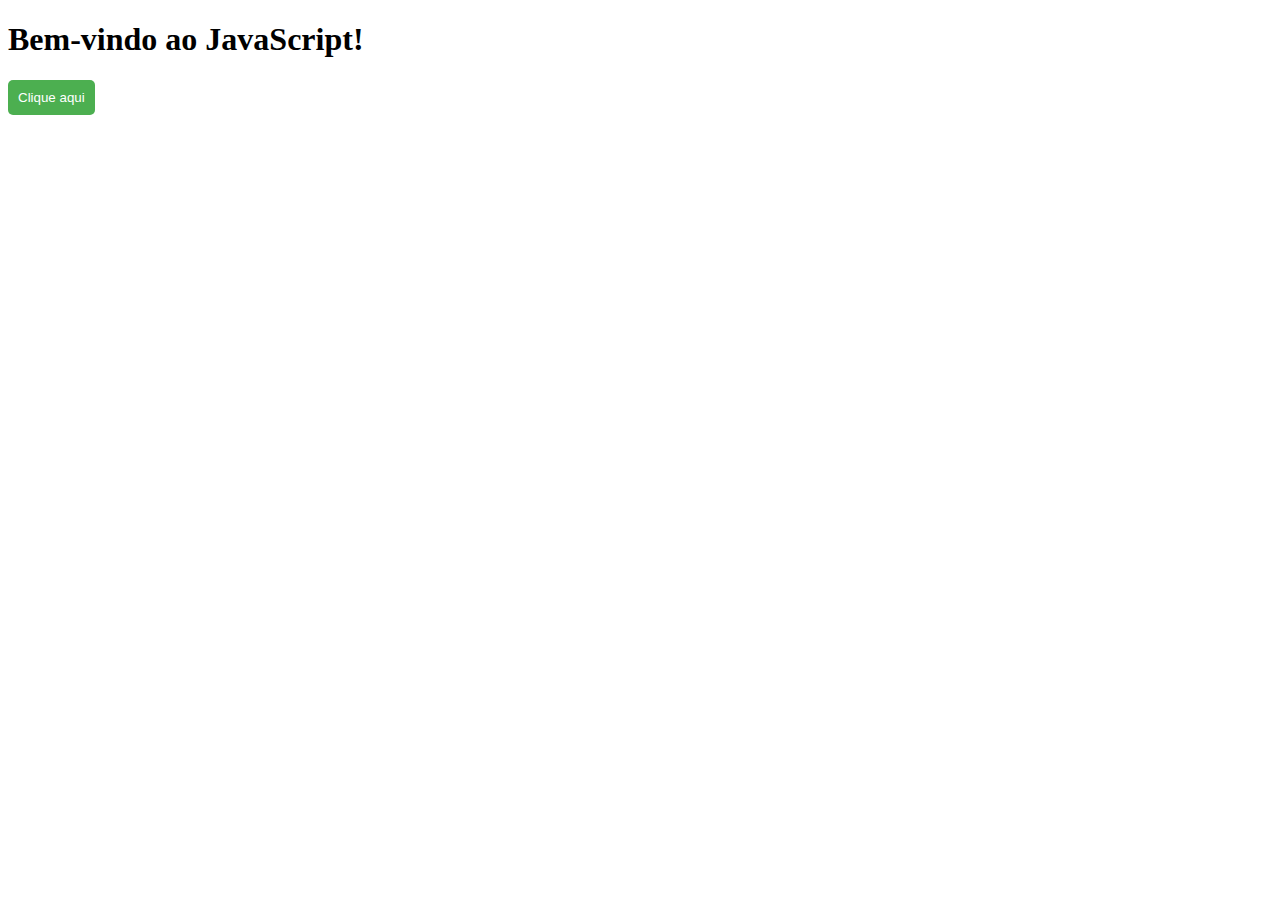
<file: law/aula18/index.html>
<!DOCTYPE html>
<html lang="pt-BR">

<head>
    <meta charset="UTF-8">
    <title>Exemplo com JavaScript</title>
    <style>
        button {
            background-color: #4CAF50;
            color: white;
            padding: 10px;
            border: none;
            border-radius: 5px;
            cursor: pointer;
        }
        button:hover {
            background-color: #45a049;
        }
    </style>
</head>
<body>
    <h1>Bem-vindo ao JavaScript!</h1>
    <button onclick="mostrarMensagem()">Clique aqui</button>

    <script>
        function mostrarMensagem() {
            alert("Olá! Você clicou no botão.");
        }
    </script>
</body>
</html>
</file>
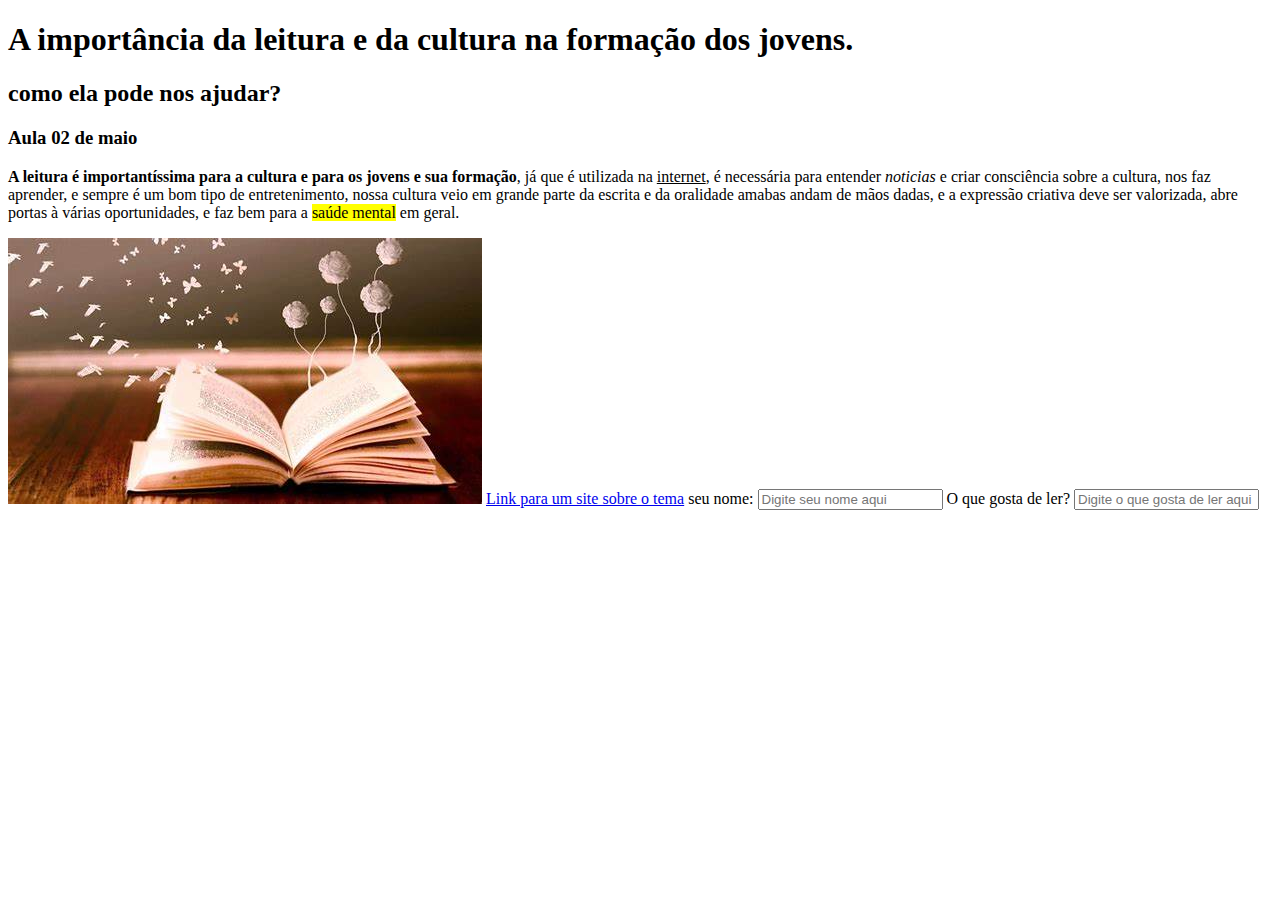
<file: law/aula6/index.html>
<!DOCTYPE html>
<html lang="pt-BR">
    <head>
        <meta charset="UTF-8">
        <meta name="viewport" content="width=device-width, initial-scale=1.0">
        <title>Aula 5 G2</title>
    </head>

    <body>
        <h1>A importância da leitura e da cultura na formação dos jovens.</h1>
        <h2>como ela pode nos ajudar?</h2>
        <h3>Aula 02 de maio</h3>
        <p>
            <strong>A leitura é importantíssima para a cultura e para os jovens e sua formação</strong>, já que é utilizada na <u>internet</u>, é necessária para entender
            <i>noticias</i> e criar consciência sobre a cultura, nos faz aprender, e sempre é um bom tipo de entretenimento, nossa cultura veio em grande parte da escrita e da oralidade
            amabas andam de mãos dadas, e a expressão criativa deve ser valorizada, abre portas à várias oportunidades, e faz bem para a <mark>saúde mental</mark> em geral.
        </p>
        <img src="imagens/Leitura.jpeg" alt="Livro aberto com origamis">
        <break/>
        <a href=https://falauniversidades.com.br/a-leitura-na-juventude-e-as-contribuicoes-desta-para-a-sociedade/>Link para um site sobre o tema</a>
        <label for="nome">seu nome:</label>
        <input type="text" id="nome" name="nome" placeholder="Digite seu nome aqui">
        <labe for="leitura">O que gosta de ler?</label>
        <input type="text" id="leitura" name="leitura" placeholder="Digite o que gosta de ler aqui">
    </body>
</html>
</file>
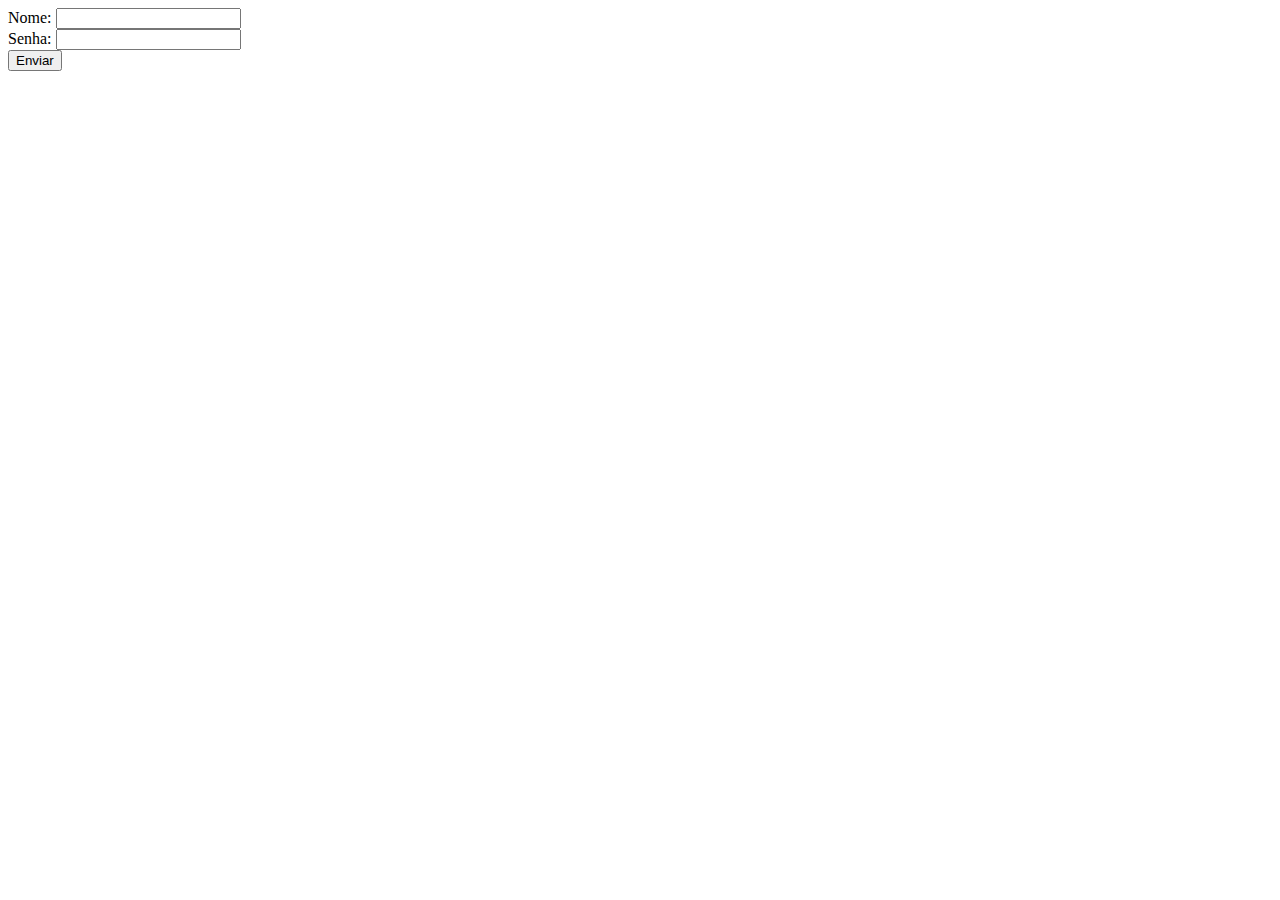
<file: law/aula8/index.html>
<!DOCTYPE html>
<html lang="pt-br">
<head>
    <meta charset="UTF-8">
    <meta name="viewport" content="width=device-width, initial-scale=1.0">
    <title>Document</title>
</head>
<body>
    <form action="#" method="get" onsubmit="alert('Formulário enviado!');">
        <label>Nome: </label>
        <input type="text" name="nome" required>
        <br>
        <label>Senha: </label>
        <input type="password" name="senha">
        <br>
        <button type="submit">Enviar</button>
    </form>
</body>
</html>
</file>
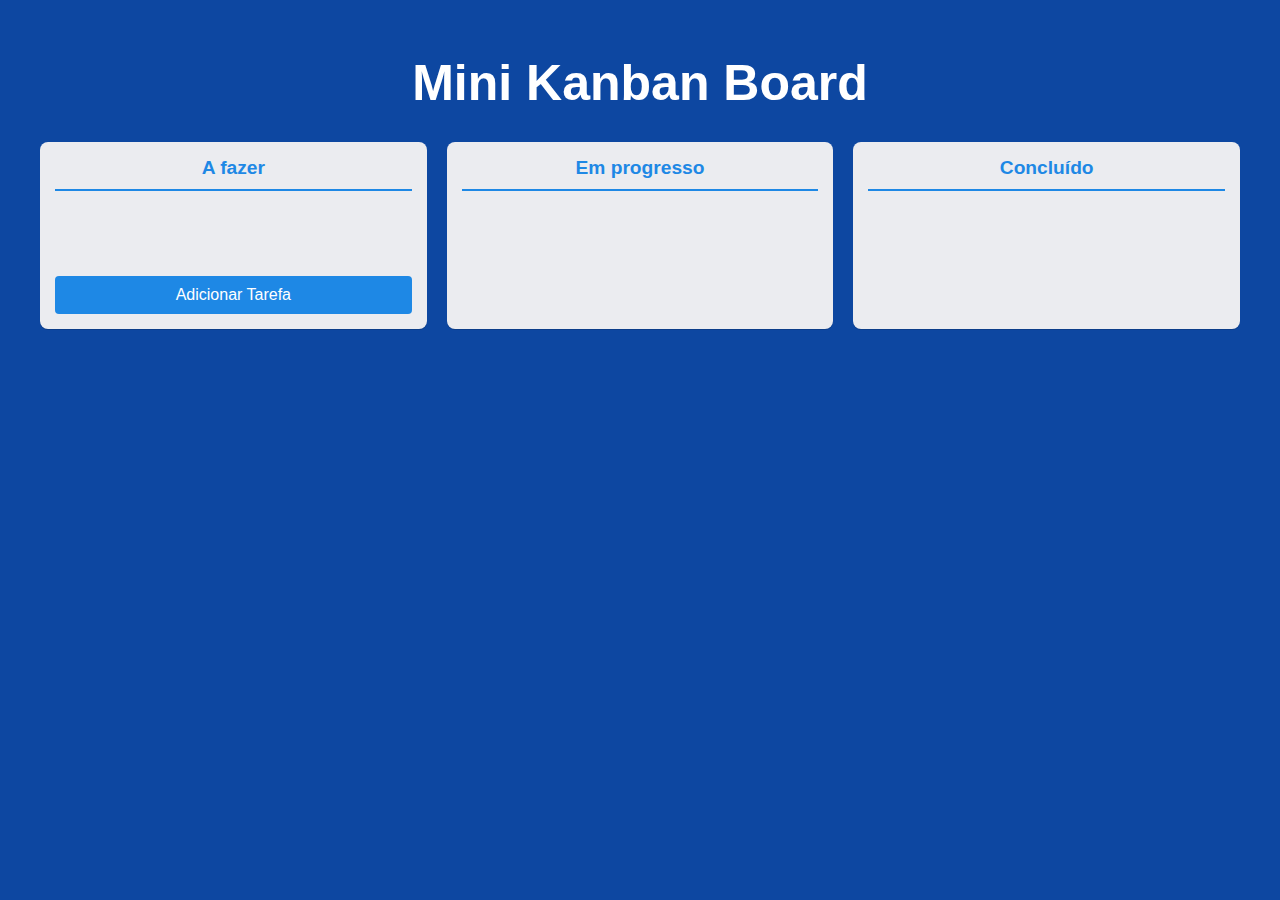
<file: law/KanbanIA/index.html>
<!DOCTYPE html>
<html lang="pt-BR">
<head>
    <meta charset="UTF-8">
    <meta name="viewport" content="width=device-width, initial-scale=1.0">
    <title>Mini Kanban Board</title>
    <link rel="stylesheet" href="style.css">
</head>
<body>
    <h1>Mini Kanban Board</h1>

    <div class="kanban-container">
        <!-- Coluna "A fazer" -->
        <div class="kanban-column" id="todo-column">
            <h2>A fazer</h2>
            <div class="task-list" id="todo-tasks">
            </div>
            <button class="add-task-btn" data-column="todo-tasks">Adicionar Tarefa</button>
        </div>

        <!-- Coluna "Em progresso" -->
        <div class="kanban-column" id="in-progress-column">
            <h2>Em progresso</h2>
            <div class="task-list" id="in-progress-tasks">
                <!-- Tarefas serão adicionadas aqui -->
            </div>
        </div>

        <!-- Coluna "Concluído" -->
        <div class="kanban-column" id="done-column">
            <h2>Concluído</h2>
            <div class="task-list" id="done-tasks">
                <!-- Tarefas serão adicionadas aqui -->
            </div>
        </div>
    </div>

    <!-- Modal para adicionar nova tarefa (será manipulado via JS) -->
    <div id="add-task-modal" class="modal">
        <div class="modal-content">
            <span class="close-btn">&times;</span>
            <h2>Nova Tarefa</h2>
            <input type="text" id="new-task-input" placeholder="Descrição da tarefa">
            <button id="save-task-btn">Salvar</button>
        </div>
    </div>

    <script src="script.js"></script>
</body>
</html>
</file>
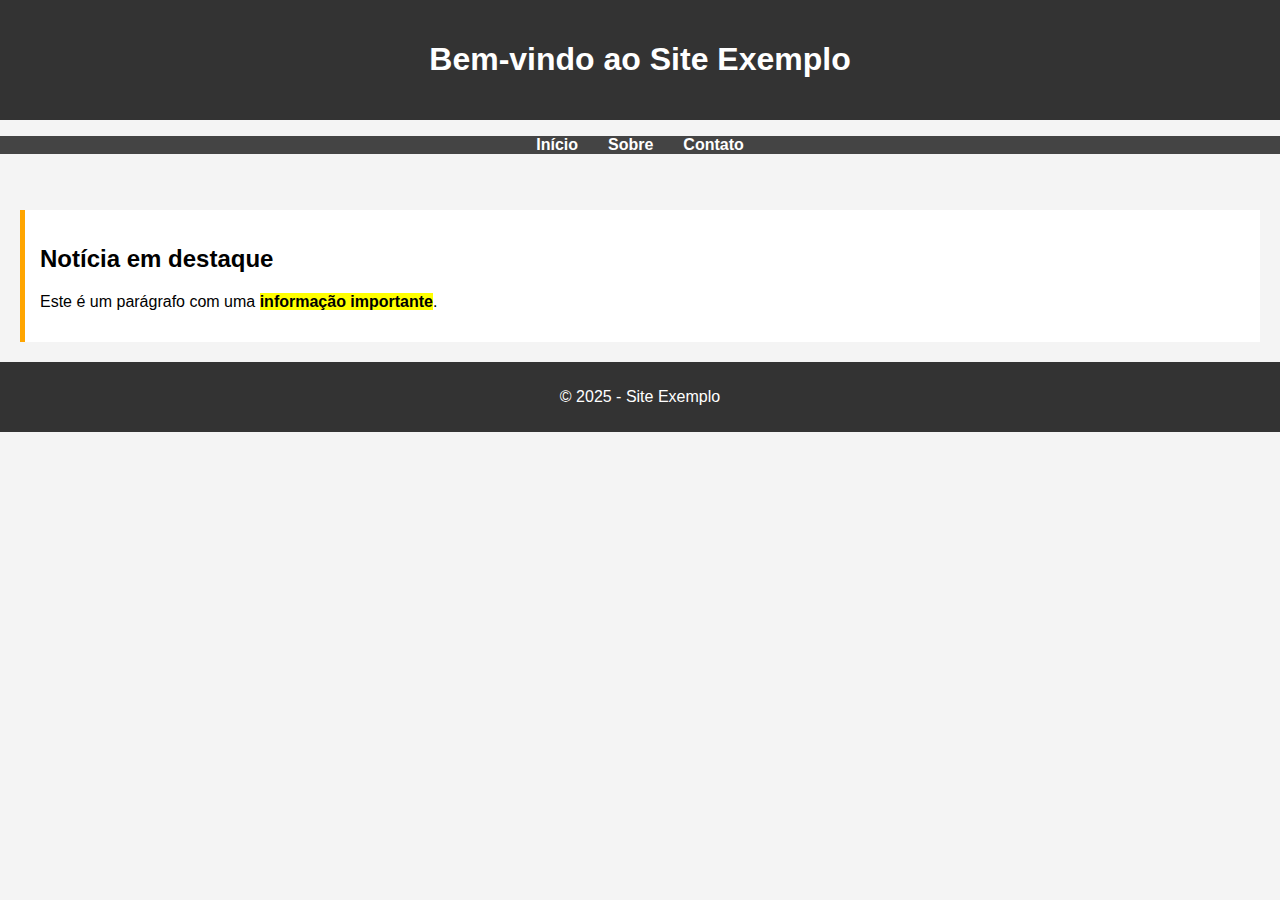
<file: law/sitereferencia/index.html>
<!DOCTYPE html>
<html lang="pt-br">
<head>
  <meta charset="UTF-8" />
  <meta name="viewport" content="width=device-width, initial-scale=1.0"/>
  <title>Página Exemplo</title>
  <link rel="stylesheet" href="style.css" />
</head>
<body>
  <header>
    <h1>Bem-vindo ao Site Exemplo</h1>
  </header>
  <nav>
    <ul>
      <li><a href="#">Início</a></li>
      <li><a href="#">Sobre</a></li>
      <li><a href="#">Contato</a></li>
    </ul>
  </nav>
  <main>
    <section class="destaque">
      <h2>Notícia em destaque</h2>
      <p>Este é um parágrafo com uma <span class="marcado">informação importante</span>.</p>
    </section>
  </main>
  <footer>
    <p>&copy; 2025 - Site Exemplo</p>
  </footer>
</body>
</html>
</file>
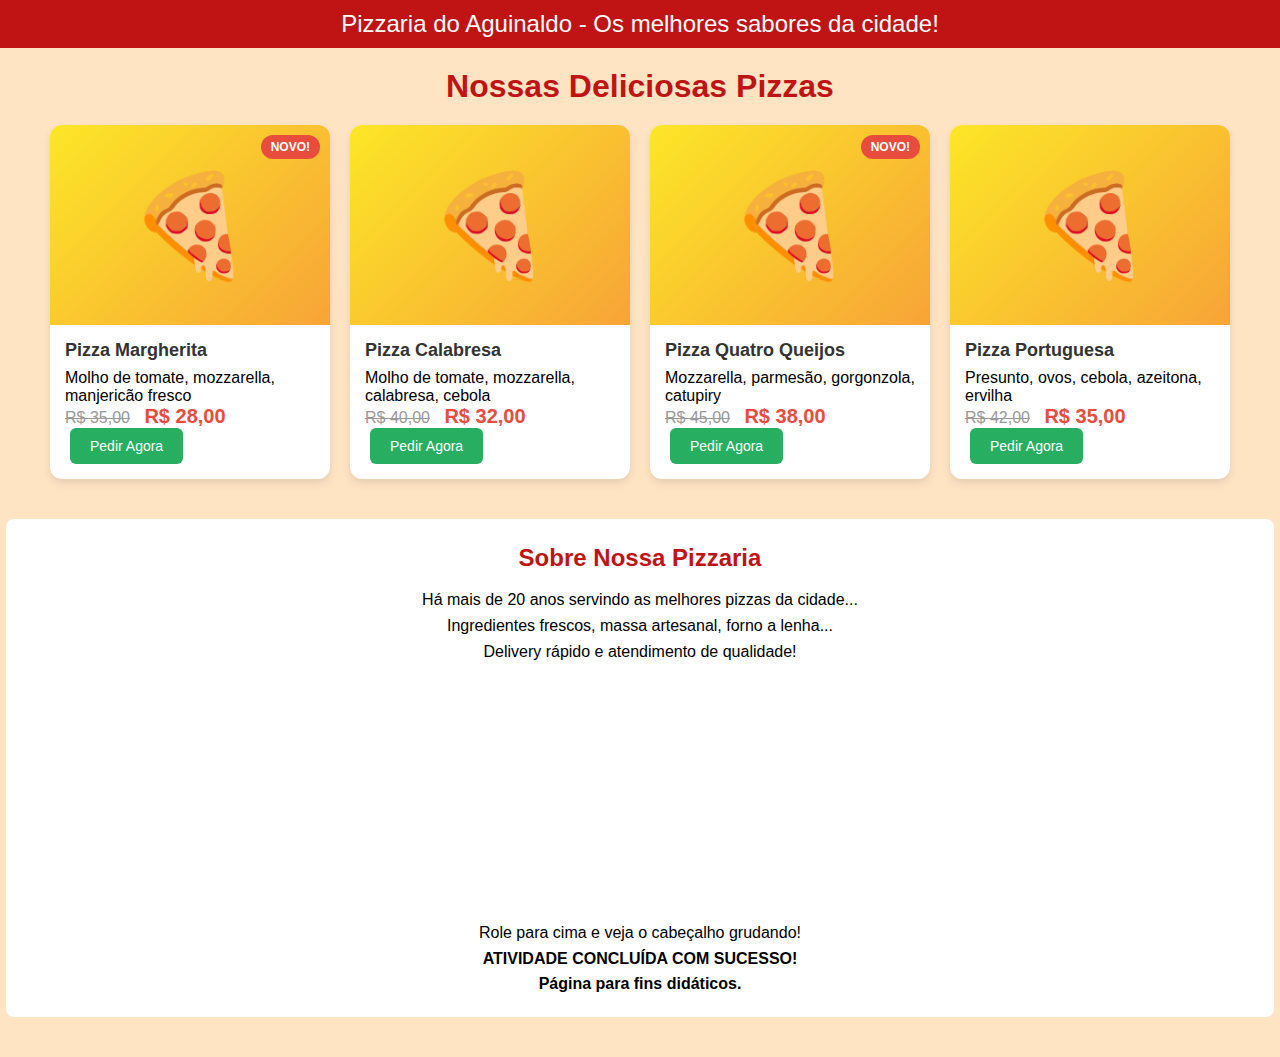
<file: law/CSSpizzaria/codigo/index.html>
<!DOCTYPE html>
<html lang="pt-BR">
<head>
    <meta charset="UTF-8">
    <meta name="viewport" content="width=device-width, initial-scale=1.0">
    <title>🍕 Pizzaria do Aguinaldo</title>
    <link rel="stylesheet" href="style.css">
</head>
<body>
    <header class="cabecalho">
        Pizzaria do Aguinaldo - Os melhores sabores da cidade!
    </header>


    <h1 class="titulo-principal">Nossas Deliciosas Pizzas</h1>


    <div class="container-pizzas">
      
        <div class="card-pizza">
            <div class="badge-novo">NOVO!</div>
            <div class="imagem-pizza">🍕</div>
            <div class="conteudo-card">
                <h3 class="nome-pizza">Pizza Margherita</h3>
                <p class="ingredientes">Molho de tomate, mozzarella, manjericão fresco</p>
                <div class="precos">
                    <span class="preco-antigo">R$ 35,00</span>
                    <span class="preco-atual">R$ 28,00</span>
                </div>
                <button class="botao-pedir">Pedir Agora</button>
            </div>
        </div>


        <div class="card-pizza">
            <div class="imagem-pizza">🍕</div>
            <div class="conteudo-card">
                <h3 class="nome-pizza">Pizza Calabresa</h3>
                <p class="ingredientes">Molho de tomate, mozzarella, calabresa, cebola</p>
                <div class="precos">
                    <span class="preco-antigo">R$ 40,00</span>
                    <span class="preco-atual">R$ 32,00</span>
                </div>
                <button class="botao-pedir">Pedir Agora</button>
            </div>

        </div>


        <div class="card-pizza">
            <div class="badge-novo">NOVO!</div>
            <div class="imagem-pizza">🍕</div>
            <div class="conteudo-card">
                <h3 class="nome-pizza">Pizza Quatro Queijos</h3>
                <p class="ingredientes">Mozzarella, parmesão, gorgonzola, catupiry</p>
                <div class="precos">
                    <span class="preco-antigo">R$ 45,00</span>
                    <span class="preco-atual">R$ 38,00</span>
                </div>
                <button class="botao-pedir">Pedir Agora</button>
            </div>
        </div>


        <div class="card-pizza">
            <div class="imagem-pizza">🍕</div>
            <div class="conteudo-card">
                <h3 class="nome-pizza">Pizza Portuguesa</h3>
                <p class="ingredientes">Presunto, ovos, cebola, azeitona, ervilha</p>
                <div class="precos">
                    <span class="preco-antigo">R$ 42,00</span>
                    <span class="preco-atual">R$ 35,00</span>
                </div>
                <button class="botao-pedir">Pedir Agora</button>
            </div>
        </div>


    </div>


    <div class="mensagem-pedido" id="mensagem">
        Pizza adicionada ao carrinho! Continuando comprando...
    </div>


    <div class="conteudo-extra">
        <h2>Sobre Nossa Pizzaria</h2>
        <p>Há mais de 20 anos servindo as melhores pizzas da cidade...</p>
        <p>Ingredientes frescos, massa artesanal, forno a lenha...</p>
        <p>Delivery rápido e atendimento de qualidade!</p>
        <br><br><br><br><br><br><br><br><br><br>
        <p>Role para cima e veja o cabeçalho grudando!</p>
        <p><strong>ATIVIDADE CONCLUÍDA COM SUCESSO!</strong></p>
        <p><strong>Página para fins didáticos.</strong></p>
    </div>


</body>
</html>
</file>
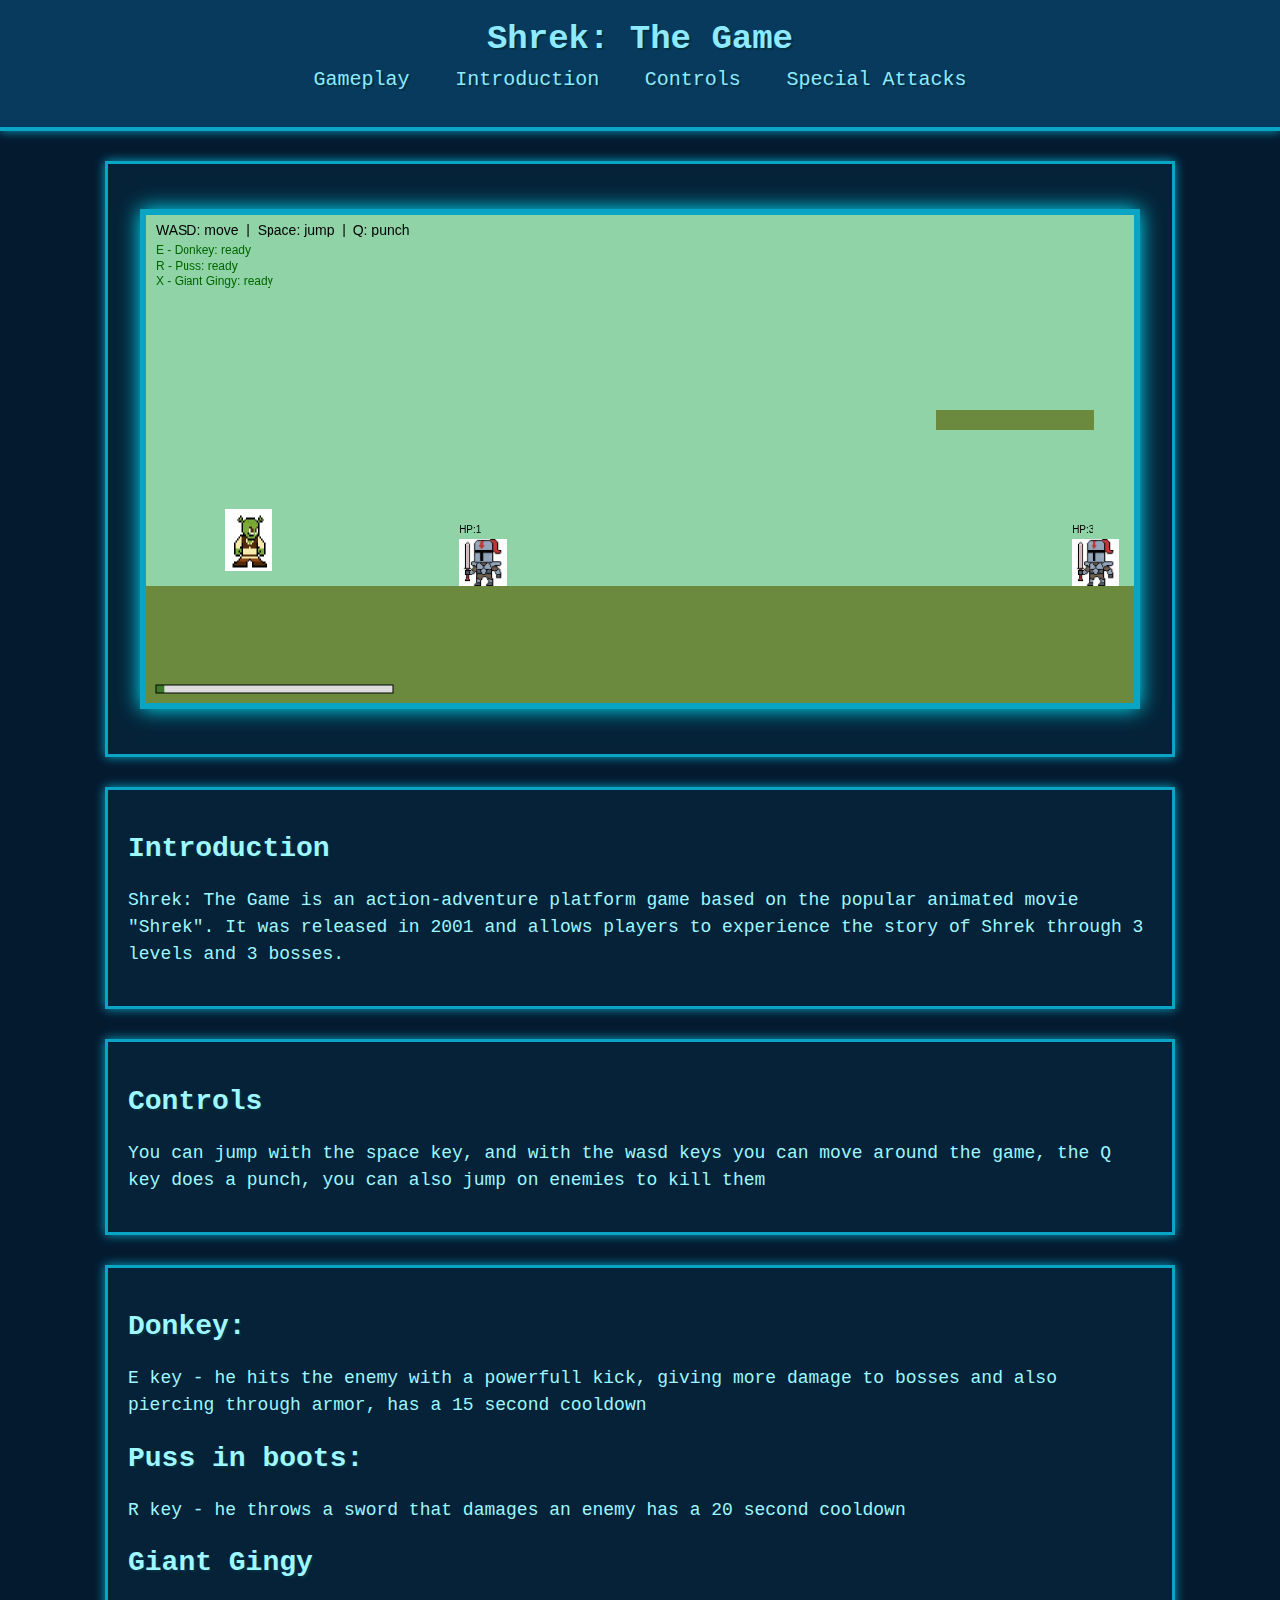
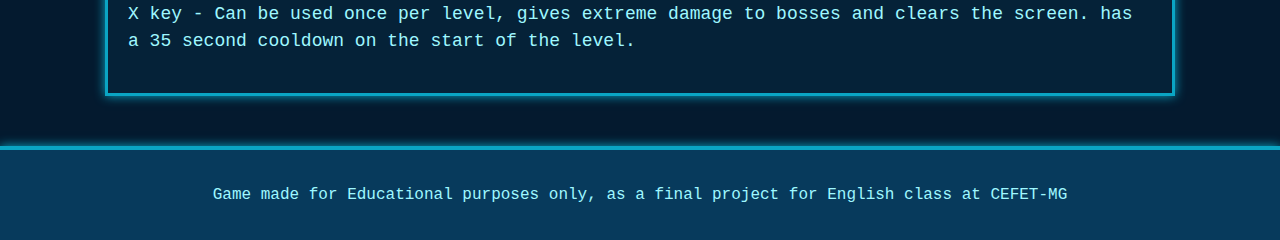
<file: outras/English/finalwork/index.html>
<!DOCTYPE html>
<html lang="en">
<head>
    <meta charset="UTF-8">
    <meta name="viewport" content="width=device-width, initial-scale=1.0">
    <title>Shrek: The game</title>
    <style>
        /* fixed 500x500 canvas */
        .game-wrap { max-width: 900px; margin: 0 auto; }
        #gameCanvas { width: 1000px; height: 500px; display: block; background: #7ec850; border: 4px solid #2b5b2b; box-sizing: border-box; }
        /* remove responsive resizing for the canvas */
    </style>
    <link rel="stylesheet" href="style.css">
</head>
<body>
    <header>
        <h1>Shrek: The Game</h1>
        <nav>
            <ul>
                <li><a href="#gameplay">Gameplay</a></li>
                <li><a href="#introduction">Introduction</a></li>
                <li><a href="#Controls">Controls</a></li>
                <li><a href="#Special_attacks">Special Attacks</a></li>
            </ul>
        </nav>
    </header>
    <main>
        <section id="gameplay" width="900" height="506">
            <canvas id="gameCanvas" width="900" height="506" tabindex="0"></canvas>
        </section>
        <section id="introduction">
            <h2>Introduction</h2>
            <p>Shrek: The Game is an action-adventure platform game based on the popular animated movie "Shrek". It was released in 2001 and allows players to experience the story of Shrek through 3 levels and 3 bosses.</p>
        </section>
        <section id="Controls">
            <h2>Controls</h2>
            <p>You can jump with the space key, and with the wasd keys you can move around the game, the Q key does a punch, you can also jump on enemies to kill them</p>
        </section>
        <section id="Special_attacks">
            <h2>Donkey:</h2>
            <p>E key - he hits the enemy with a powerfull kick, giving more damage to bosses and also piercing through armor, has a 15 second cooldown</p>
            <h2>Puss in boots:</h2>
            <p>R key - he throws a sword that damages an enemy has a 20 second cooldown</p>
            <h2>Giant Gingy</h2>
            <p>X key - Can be used once per level, gives extreme damage to bosses and clears the screen. has a 35 second cooldown on the start of the level.</p>
        </section>
    </main>
    <footer>
        <p>Game made for Educational purposes only, as a final project for English class at CEFET-MG</p>
    </footer>
    <script src="script.js"></script>
</body>
</html>
</file>
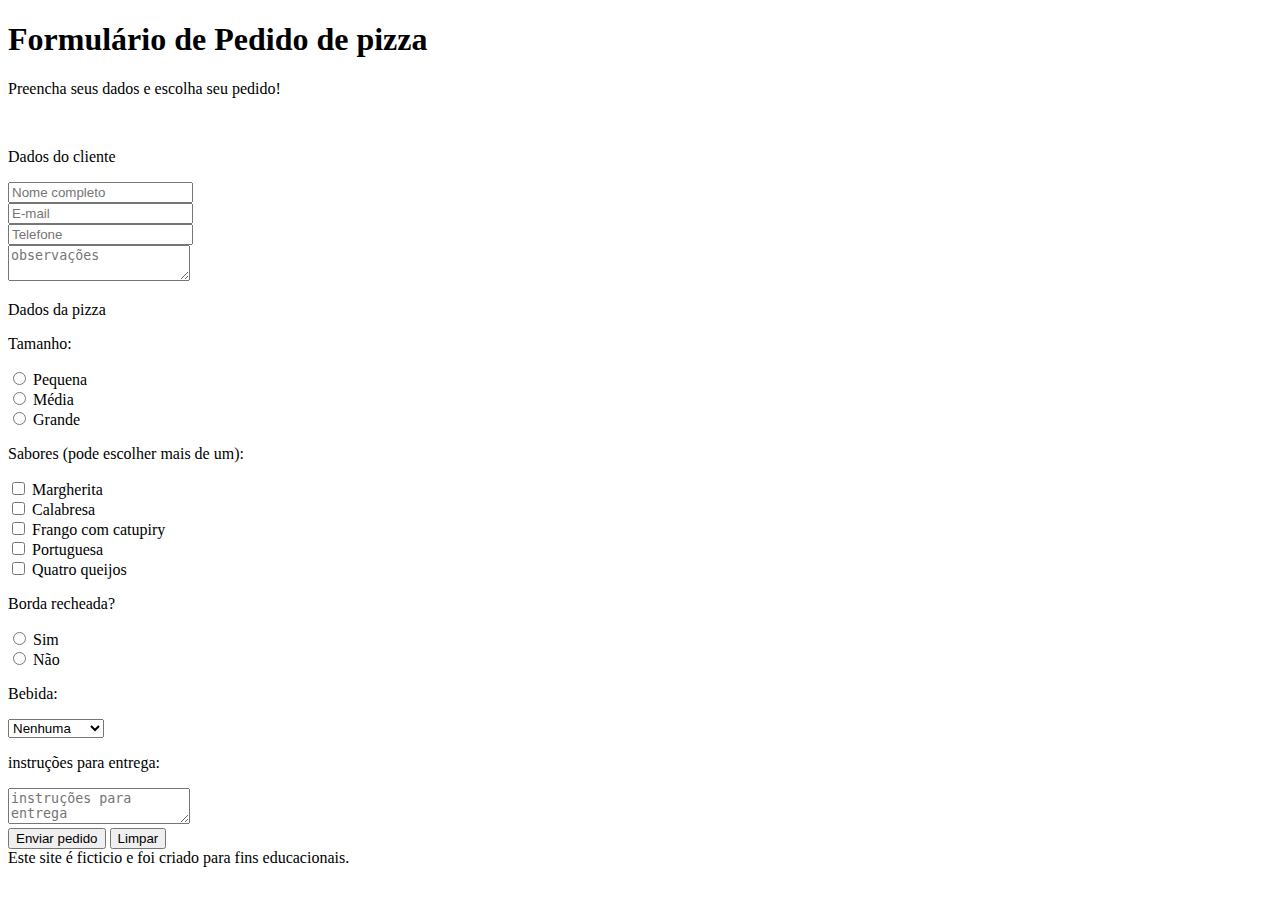
<file: law/pedidopizza/pedido-pizza.html>
<!DOCTYPE html>
<html lang="en">
<head>
    <meta charset="UTF-8">
    <meta name="viewport" content="width=device-width, initial-scale=1.0">
    <title>Pedido Pizza</title>
</head>
<body>
    <h1>Formulário de Pedido de pizza</h1>
    <p>Preencha seus dados e escolha seu pedido!</p>
    <br/>
    <p>Dados do cliente</p>
    <form action="pedido-pizza.html" method="post">
        <input type="text" placeholder="Nome completo" required>
        <br/>
        <input type="email" placeholder="E-mail" required>
        <br/>
        <input type="text" placeholder="Telefone" required>
        <br/>
        <textarea type="textarea" placeholder="observações"></textarea>
        <p>Dados da pizza</p>
        <p>Tamanho:</p>
        <input type="radio" id="tamanho" name="tamanho" value="pequena">
        <label for="tamanho">Pequena</label>
        <br/>
        <input type="radio" id="tamanho" name="tamanho" value="media">
        <label for="tamanho">Média</label>
        <br/>
        <input type="radio" id="tamanho" name="tamanho" value="grande">
        <label for="tamanho">Grande</label>
        <br/>
        <p>Sabores (pode escolher mais de um):</p>
        <input type="checkbox" id="sabor" name="sabor" value="Margherita">
        <label for="sabor">Margherita</label>
        <br/>
        <input type="checkbox" id="sabor" name="sabor" value="Calabresa">
        <label for="sabor">Calabresa</label>
        <br/>
        <input type="checkbox" id="sabor" name="sabor" value="Frango com catupiry">
        <label for="sabor">Frango com catupiry</label>
        <br/>
        <input type="checkbox" id="sabor" name="sabor" value="Portuguesa">
        <label for="sabor">Portuguesa</label>
        <br/>
        <input type="checkbox" id="sabor" name="sabor" value="Quatro queijos">
        <label for="sabor">Quatro queijos</label>
        <p>Borda recheada?</p>
        <input type="radio" id="borda" name="borda" value="sim">
        <label for="borda">Sim</label>
        <br/>
        <input type="radio" id="borda" name="borda" value="nao">
        <label for="borda">Não</label>
        <p>Bebida:</p>
        <select id="bebida">
             <option value="nenhuma">Nenhuma</option>
             <option value="refrigerante">Refrigerante</option>
             <option value="suco">Suco</option>
            <option value="agua">Água</option>
        </select>
        <p>instruções para entrega:</p>
        <textarea type="textarea" placeholder="instruções para entrega"></textarea>
        <br/>
        <submit value="Enviar pedido">
        <input type="submit" value="Enviar pedido" onclick="return confirm('Deseja confirmar o pedido?')">
        <button type="reset">Limpar</button>
        <br/>
        <footer>
            Este site é ficticio e foi criado para fins educacionais.
        </footer>
    </form>
</body>
</html>
</file>
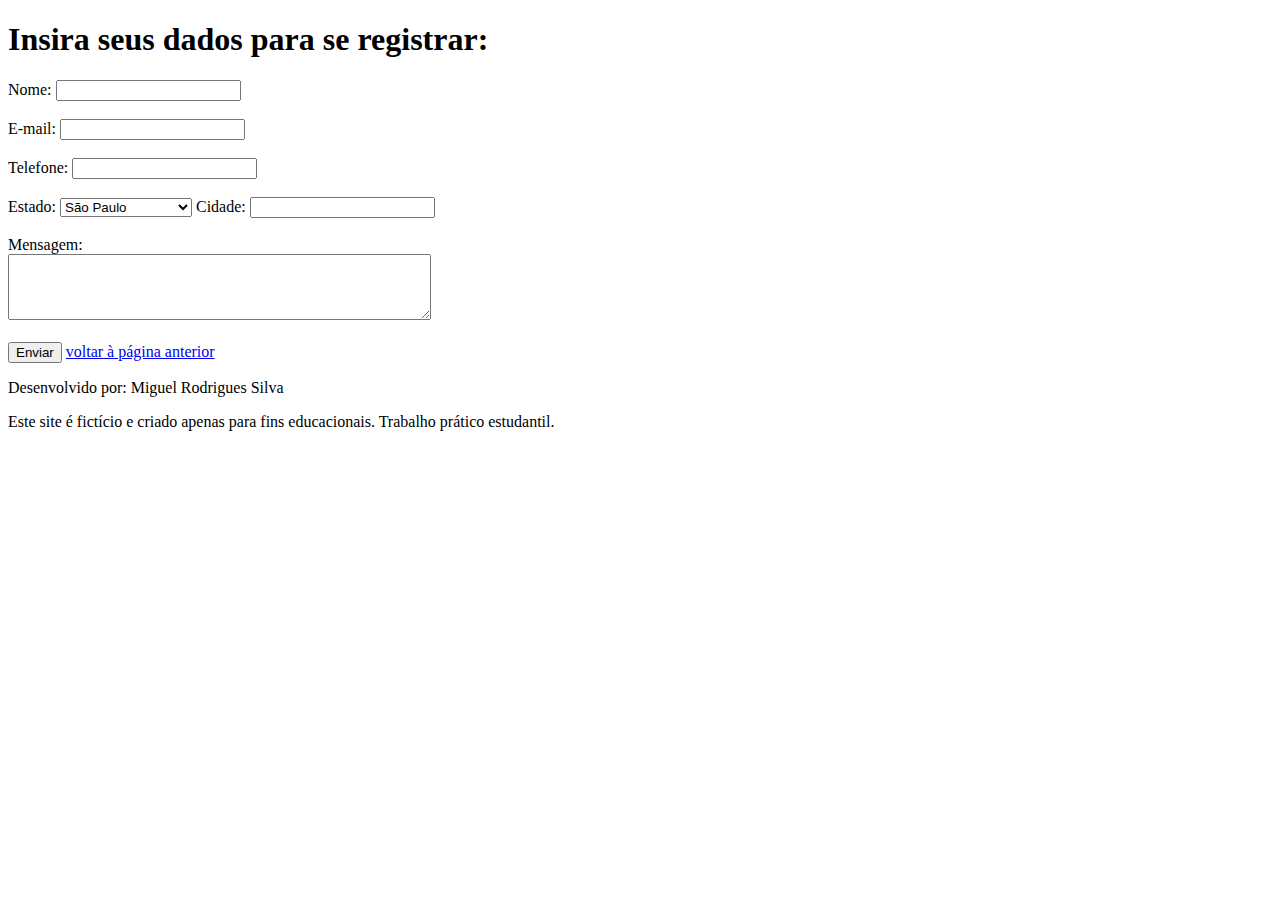
<file: law/prova/formulario.html>
<!DOCTYPE html>
<html lang="pt-br">
<head>
    <meta charset="UTF-8">
    <meta name="viewport" content="width=device-width, initial-scale=1.0">
    <link rel="icon" type="image/png" href="imagens/1969142.png">
    <title>Registro</title>
</head>
<body>
    <h1>Insira seus dados para se registrar:</h1>
    <form action="https://httpbin.org/post" onsubmit="alert('Formulário enviado!');" method="post">
        <label for="nome">Nome:</label>
        <input type="text" id="nome" name="nome" required><br><br>

        <label for="email">E-mail:</label>
        <input type="email" id="email" name="email" required><br><br>

        <label for="telefone">Telefone:</label>
        <input type="tel" id="telefone" name="telefone" required><br><br>

        <label for="Estado">Estado:</label>
        <select id="Estado" name="Estado" required>
            <option value="SP">São Paulo</option>
            <option value="RJ">Rio de Janeiro</option>
            <option value="MG">Minas Gerais</option>
            <option value="RS">Rio Grande do Sul</option>
            <option value="PR">Paraná</option>
            <option value="SC">Santa Catarina</option>
            <option value="BA">Bahia</option>
            <option value="PE">Pernambuco</option>
            <option value="CE">Ceará</option>
        </select>
        
        <label for="cidade">Cidade:</label>
        <input type="text" id="cidade" name="cidade" required><br><br>

        <label for="mensagem">Mensagem:</label><br>
        <textarea id="mensagem" name="mensagem" rows="4" cols="50"></textarea><br><br>

        <input type="submit" value="Enviar">
    <a href="info.html">voltar à página anterior</a>
    <footer>
        <p>Desenvolvido por: Miguel Rodrigues Silva</p>
        <p>Este site é fictício e criado apenas para fins educacionais. Trabalho prático estudantil.</p>
    </footer>
</body>
</html>
</file>
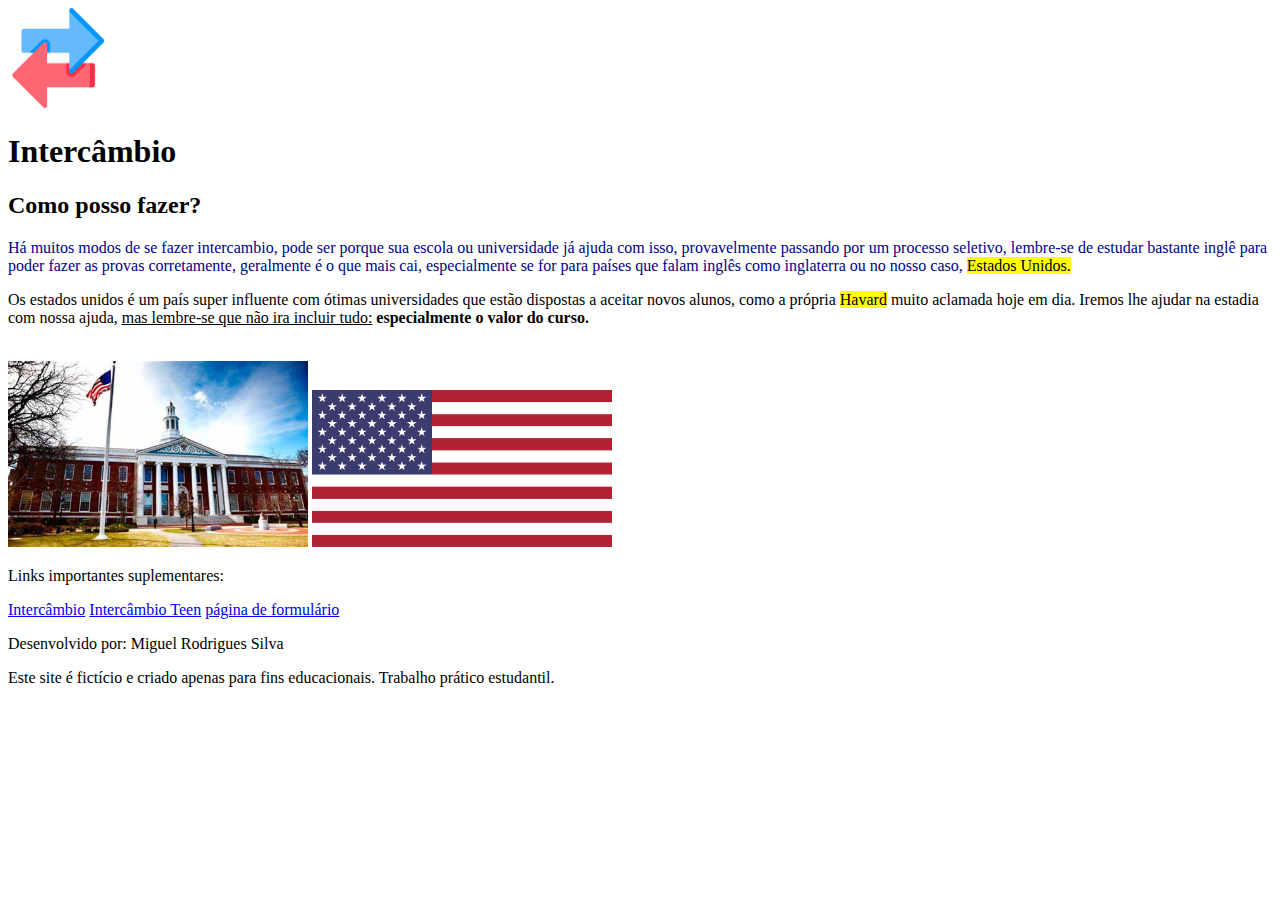
<file: law/prova/info.html>
<!DOCTYPE html>
<html lang="pt-br">
<head>
    <meta charset="UTF-8">
    <meta name="viewport" content="width=device-width, initial-scale=1.0">
    <link rel="icon" type="image/png" href="imagens/1969142.png">
    <title>MCL intercâmbio</title>
</head>
<body>
    <img src="imagens/1969142.png" alt="logo" style="width: 100px; height: auto;">
    <h1>Intercâmbio</h1>
    <h2>Como posso fazer?</h2>

    <p style="color:darkblue">Há muitos modos de se fazer intercambio, pode ser porque sua escola ou universidade já ajuda com isso, provavelmente passando por um processo seletivo, lembre-se de estudar bastante inglê
        para poder fazer as provas corretamente, geralmente é o que mais cai, especialmente se for para países que falam inglês como inglaterra ou no nosso caso, <mark>Estados Unidos.</mark>
    </p>
    <p>Os estados unidos é um país super influente com ótimas universidades que estão dispostas a aceitar novos alunos, como a própria <mark>Havard</mark> muito aclamada hoje em dia.
        Iremos lhe ajudar na estadia com nossa ajuda, <u>mas lembre-se que não ira incluir tudo:</u> <b>especialmente o valor do curso.</b>
    </p>
    <br/>
    <img src="imagens/OIP (6).jpg" alt="universidade" style="width: 300px; height: auto;">
    <img src="imagens/R.png" alt="bandeira EUA" style="width: 300px; height: auto;">
    <br/>
    <p>Links importantes suplementares:</p>
    <a target="_blank" href="https://www.estudarfora.org.br/intercambio-modo-de-fazer/">Intercâmbio</a>
    <a target="_blank" href="https://www.ci.com.br/pt-br/intercambio-para-adolescentes/intercambio-teen">Intercâmbio Teen</a>
    <a href="formulario.html">página de formulário</a>
    <br/>
    <footer>
        <p>Desenvolvido por: Miguel Rodrigues Silva</p>
        <p>Este site é fictício e criado apenas para fins educacionais. Trabalho prático estudantil.</p>
    </footer>
</body>
</html>
</file>
<file: law/KanbanIA/style.css>
/* Estilos Gerais */
body {
    font-family: Arial, sans-serif;
    background-color: #0d47a1; /* Azul escuro */
    margin: 0;
    padding: 20px;
    color: #333; /* Mantém a cor padrão de texto para elementos internos */
}

h1 {
    text-align: center;
    font-size: 50px;
    color: #ffffff; /* Branco */
    margin-bottom: 30px;
}

/* Container do Kanban */
.kanban-container {
    display: flex;
    justify-content: space-around;
    gap: 20px;
    max-width: 1200px;
    margin: 0 auto;
}

/* Colunas do Kanban */
.kanban-column {
    flex: 1;
    min-width: 300px;
    background-color: #ebecf0;
    border-radius: 8px;
    padding: 15px;
    box-shadow: 0 1px 0 rgba(9, 30, 66, 0.25);
}

.kanban-column h2 {
    font-size: 1.2em;
    font-weight: bold;
    margin-top: 0;
    margin-bottom: 15px;
    padding-bottom: 10px;
    border-bottom: 2px solid #ccc;
    text-align: center;
    color: #1e88e5; /* Cor azul unificada para todos os títulos de coluna */
    border-color: #1e88e5; /* Cor azul unificada para a borda */
}

/* Cores de destaque para os títulos das colunas (REMOVIDAS para unificar a cor) */
/*
#todo-column h2 { color: #e53935; border-color: #e53935; }
#in-progress-column h2 { color: #ffb300; border-color: #ffb300; }
#done-column h2 { color: #43a047; border-color: #43a047; }
*/

/* Lista de Tarefas */
.task-list {
    min-height: 50px; /* Para permitir arrastar tarefas para listas vazias */
    padding: 5px;
    transition: background-color 0.2s;
}

/* Tarefas */
.kanban-task {
    display: flex; /* Adicionado para alinhar o texto e o botão de exclusão */
    justify-content: space-between; /* Adicionado para separar o texto do botão */
    align-items: center; /* Adicionado para centralizar verticalmente */
    background-color: #ffffff;
    border: 1px solid #ccc;
    border-radius: 4px;
    padding: 10px;
    margin-bottom: 10px;
    cursor: grab;
    box-shadow: 0 1px 0 rgba(9, 30, 66, 0.1);
    transition: transform 0.1s, box-shadow 0.1s;
}

/* ... (código anterior) ... */

.kanban-task:active {
    cursor: grabbing;
    transform: rotate(1deg);
}

.delete-task-btn { /* Novo estilo para o botão de exclusão */
    background: none;
    border: none;
    color: #e53935; /* Vermelho para o X */
    font-weight: bold;
    font-size: 1.2em;
    cursor: pointer;
    padding: 0 5px;
    line-height: 1;
    opacity: 0.7;
    transition: opacity 0.2s, color 0.2s;
}

.delete-task-btn:hover {
    opacity: 1;
    color: #c62828;
}

.kanban-task:hover {
    background-color: #f4f5f7;
    box-shadow: 0 2px 4px rgba(9, 30, 66, 0.15);
}

.kanban-task:active {
    cursor: grabbing;
    transform: rotate(1deg);
}

/* Feedback visual para Drag and Drop */
.dragging {
    opacity: 0.5;
    border: 2px dashed #007bff;
    background-color: #f0f0f0;
}

.drag-over {
    background-color: #c9cdd4; /* Cor de fundo para indicar que é um alvo de drop */
    border-radius: 8px;
}

/* Botão Adicionar Tarefa */
.add-task-btn {
    width: 100%;
    padding: 10px;
    background-color: #1e88e5;
    color: white;
    border: none;
    border-radius: 4px;
    cursor: pointer;
    margin-top: 10px;
    font-size: 1em;
    transition: background-color 0.2s;
}

.add-task-btn:hover {
    background-color: #1565c0;
}

/* Estilos do Modal */
.modal {
    display: none; /* Escondido por padrão */
    position: fixed;
    z-index: 1;
    left: 0;
    top: 0;
    width: 100%;
    height: 100%;
    overflow: auto;
    background-color: rgba(0,0,0,0.4); /* Fundo escuro */
}

.modal-content {
    background-color: #fefefe;
    margin: 15% auto; /* 15% do topo e centralizado */
    padding: 20px;
    border: 1px solid #888;
    width: 80%; /* Pode ser ajustado */
    max-width: 400px;
    border-radius: 8px;
    box-shadow: 0 4px 8px 0 rgba(0,0,0,0.2), 0 6px 20px 0 rgba(0,0,0,0.19);
}

.close-btn {
    color: #aaa;
    float: right;
    font-size: 28px;
    font-weight: bold;
}

.close-btn:hover,
.close-btn:focus {
    color: black;
    text-decoration: none;
    cursor: pointer;
}

#new-task-input {
    width: calc(100% - 22px);
    padding: 10px;
    margin: 10px 0;
    border: 1px solid #ccc;
    border-radius: 4px;
    box-sizing: border-box;
}

#save-task-btn {
    width: 100%;
    padding: 10px;
    background-color: #43a047;
    color: white;
    border: none;
    border-radius: 4px;
    cursor: pointer;
    font-size: 1em;
    transition: background-color 0.2s;
}

#save-task-btn:hover {
    background-color: #2e7d32;
}
</file>
<file: law/sitereferencia/style.css>
body {
  font-family: Arial, sans-serif;
  background-color: #f4f4f4;
  margin: 0;
  padding: 0;
}

header {
  background-color: #333;
  color: white;
  padding: 20px;
  text-align: center;
}

nav ul {
  list-style: none;
  padding: 0;
  background-color: #444;
  display: flex;
  justify-content: center;
}

nav ul li {
  margin: 0 15px;
}

nav ul li a {
  text-decoration: none;
  color: white;
  font-weight: bold;
}

nav ul li a:hover {
  color: yellow;
}

main {
  padding: 20px;
}

.destaque {
  border-left: 5px solid orange;
  background-color: white;
  padding: 15px;
  margin-top: 20px;
}

.marcado {
  background-color: yellow;
  font-weight: bold;
}

footer {
  background-color: #333;
  color: white;
  text-align: center;
  padding: 10px;
}
</file>
<file: law/CSSpizzaria/codigo/style.css>
* {
    margin: 0;
    padding: 0;
    box-sizing: border-box;
}

body {
    font-family: 'Segoe UI', Tahoma, Geneva, Verdana, sans-serif;
    background-color: bisque;
}

.cabecalho {
    background-color: rgb(192, 20, 20);
    color: white;
    text-align: center;
    padding: 10px;
    font-family: Arial, sans-serif;
    font-size: 24px;
    margin: 0;
    position: sticky;
    top: 0;
    margin-bottom: 20px;
    z-index: 100;
}

.titulo-principal {
    text-align: center;
    margin: 20px 0;
    color: rgb(192, 20, 20);
}

.container-pizzas {

    display: flex;
    justify-content: center;
    align-items: flex-start;
    gap: 20px;
    flex-wrap: wrap;
}

.card-pizza {
    position: relative;
    display: block;
    width: 280px;
    background: white;
    border-radius: 12px;
    box-shadow: 0 4px 8px rgba(0, 0, 0, 0.1);
    overflow: hidden;
    transition: transform 0.3s ease;
}


.card-pizza:hover {
    transform: translateY(-5px);
}

.badge-novo {
    position: absolute;
    top: 10px;
    right: 10px;
    background: #e74c3c;
    color: white;
    padding: 5px 10px;
    border-radius: 15px;
    font-size: 12px;
    font-weight: bold;
    z-index: 2;
}

.imagem-pizza {
    width: 100%;
    height: 200px;
    background: linear-gradient(135deg, #fce627 0%, #f7a437 100%);
    display: flex;
    align-items: center;
    justify-content: center;
    color: white;
    font-size: 100px;
    font-weight: bold;
}

.conteudo-card {
    padding: 15px;
}

.nome-pizza {
    display: block;
    font-size: 18px;
    color: #333;
    margin-bottom: 8px;
}

.conteudo-card {
    padding: 15px;
}

.preco-antigo {
    display: inline;
    text-decoration: line-through;
    color: #999;
    margin-right: 10px;
}


.preco-atual {
    display: inline;
    color: #e74c3c;
    font-weight: bold;
    font-size: 20px;
}

.botoes {
    margin-top: 15px;
    text-align: center;
}


.botao-pedir {

    display: inline-block;
    padding: 10px 20px;
    margin: 0 5px;
    border: none;
    border-radius: 6px;
    cursor: pointer;
    text-decoration: none;
    font-size: 14px;
    transition: all 0.3s ease;
    background: #27ae60;
    color: white;
}


.botao-pedir:hover {
    background: #229954;
}

.mensagem-pedido {
    position: fixed;
    top: 20px;
    right: 20px;
    background: #2ecc71;
    color: white;
    padding: 15px 20px;
    border-radius: 8px;
    box-shadow: 0 4px 12px rgba(0, 0, 0, 0.2);
    display: none;
    z-index: 1000;
}


.mensagem-pedido.mostrar {
    display: block;
}

.conteudo-extra {
    max-width: 99%;
    margin: 40px auto;
    background: white;
    padding: 20px;
    border-radius: 8px;
    line-height: 1.6;
    text-align: center;
}
.conteudo-extra h2 {
    color: rgb(192, 20, 20);
    margin-bottom: 10px;
}
.conteudo-extra code {
    background: #f8f9fa;
    padding: 2px 6px;
    border-radius: 4px;
    font-family: 'Courier New', monospace;
}
</file>
<file: outras/English/finalwork/style.css>
/* GERAL — visual retro e extremamente pixelado */
body {
    margin: 0;
    background: #041a2f; /* azul bem escuro */
    font-family: "Courier New", monospace;
    color: #9ff7ff; /* ciano claro */
    image-rendering: pixelated;
}

/* HEADER — azul neon com detalhes ciano */
header {
    background: #073a5c;
    padding: 20px;
    text-align: center;
    border-bottom: 4px solid #0aa5c4;
    box-shadow: 0 0 10px #0aa5c4;
    image-rendering: pixelated;
}

header h1 {
    margin: 0;
    font-size: 34px;
    color: #8eeaff;
    text-shadow: 2px 2px 0 #013040;
}

/* MENU */
nav ul {
    list-style: none;
    padding: 0;
    margin-top: 10px;
}

nav ul li {
    display: inline-block;
    margin: 0 18px;
}

nav ul li a {
    color: #8eeaff;
    text-decoration: none;
    font-size: 20px;
    text-shadow: 2px 2px 0 #013040;
    image-rendering: pixelated;
}

nav ul li a:hover {
    color: white;
    text-shadow: 0 0 8px #00eaff;
}

/* CANVAS — bordas neon + pixels extremamente fortes */
#gameCanvas {
    display: block;
    margin: 25px auto;
    border: 6px solid #0aa5c4;
    box-shadow: 0 0 20px #00eaff;
    image-rendering: pixelated;
    image-rendering: crisp-edges;
    background: #000814;
}

/* SEÇÕES */
section {
    padding: 20px;
    margin: 30px auto;
    width: 80%;
    background: #052238;
    border: 3px solid #0aa5c4;
    box-shadow: 0 0 10px #0aa5c4;
    image-rendering: pixelated;
}

section h2 {
    font-size: 28px;
    color: #9ff7ff;
    text-shadow: 2px 2px 0 #013040;
}

section p {
    font-size: 18px;
    line-height: 1.5;
}

/* FOOTER */
footer {
    text-align: center;
    padding: 20px;
    background: #073a5c;
    border-top: 4px solid #0aa5c4;
    color: #9ff7ff;
    box-shadow: 0 0 10px #0aa5c4;
    margin-top: 50px;
}
</file>
